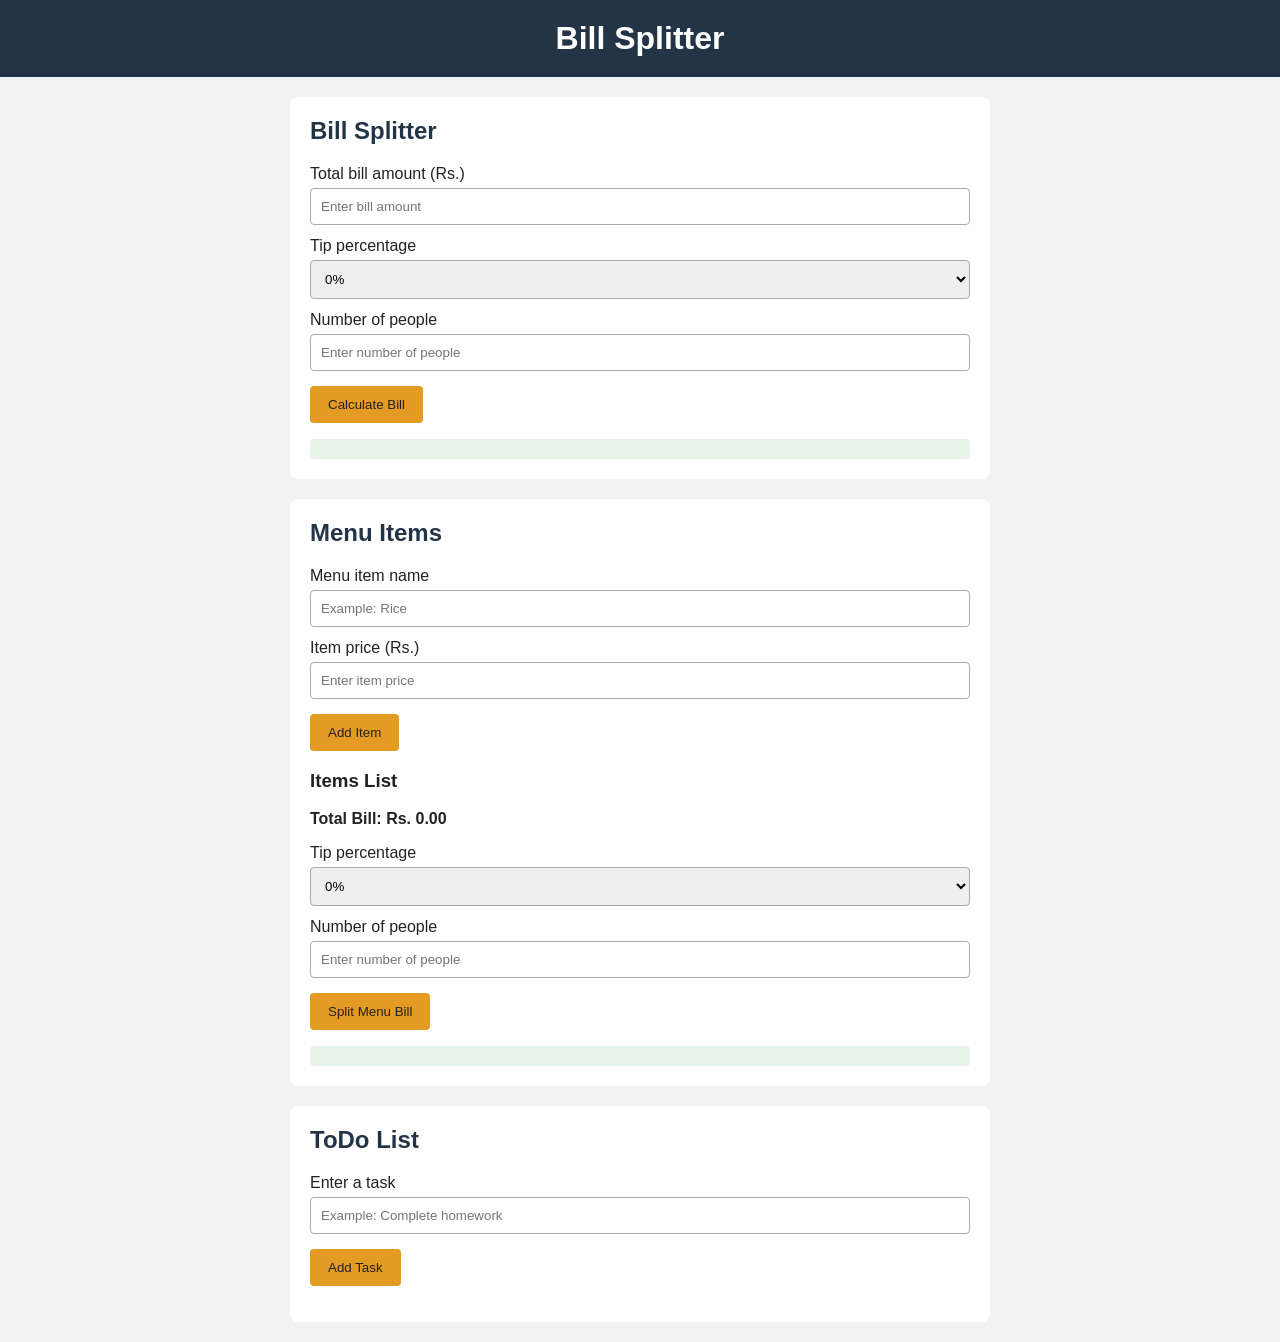
<file: Week_02/bill_splitter/index.html>
<!DOCTYPE html>
<html lang="en">
<head>
    <meta charset="UTF-8">
    <meta name="viewport" content="width=device-width, initial-scale=1.0">
    <title>Bill Splitter</title>
    <link rel="stylesheet" href="style.css">
</head>
<body>

    <header>
        <h1>Bill Splitter</h1>
        
    </header>

    <main>
        <!-- TASK 1: BILL SPLITTER -->
        <section class="box">
            <h2> Bill Splitter</h2>

            <label for="billAmount">Total bill amount (Rs.)</label>
            <input type="number" id="billAmount" placeholder="Enter bill amount">

            <label for="tipRate">Tip percentage</label>
            <select id="tipRate">
                <option value="0">0%</option>
                <option value="5">5%</option>
                <option value="10">10%</option>
                <option value="15">15%</option>
                <option value="20">20%</option>
            </select>

            <label for="people">Number of people</label>
            <input type="number" id="people" placeholder="Enter number of people">

            <button type="button" id="splitButton">Calculate Bill</button>
            <p id="billError" class="error"></p>
            <div id="billResult" class="result"></div>
        </section>

        <!-- TASK 2: MENU ITEMS -->
        <section class="box">
            <h2>Menu Items</h2>

            <label for="itemName">Menu item name</label>
            <input type="text" id="itemName" placeholder="Example: Rice">

            <label for="itemPrice">Item price (Rs.)</label>
            <input type="number" id="itemPrice" placeholder="Enter item price">

            <button type="button" id="addButton">Add Item</button>
            <p id="itemError" class="error"></p>

            <h3>Items List</h3>
            <ul id="itemList"></ul>

            <p><strong>Total Bill: Rs. <span id="menuTotal">0.00</span></strong></p>

            <label for="menuTip">Tip percentage</label>
            <select id="menuTip">
                <option value="0">0%</option>
                <option value="5">5%</option>
                <option value="10">10%</option>
                <option value="15">15%</option>
                <option value="20">20%</option>
            </select>

            <label for="menuPeople">Number of people</label>
            <input type="number" id="menuPeople" placeholder="Enter number of people">

            <button type="button" id="menuSplitButton">Split Menu Bill</button>
            <p id="menuSplitError" class="error"></p>
            <div id="menuResult" class="result"></div>
        </section>

        <!-- TASK 3: TODO LIST -->
        <section class="box">
            <h2>ToDo List</h2>

            <label for="todoInput">Enter a task</label>
            <input type="text" id="todoInput" placeholder="Example: Complete homework">

            <button type="button" id="todoButton">Add Task</button>
            <p id="todoError" class="error"></p>

            <ul id="todoList"></ul>
        </section>
    </main>

    
    <script src="script.js"></script>
</body>
</html>
</file>
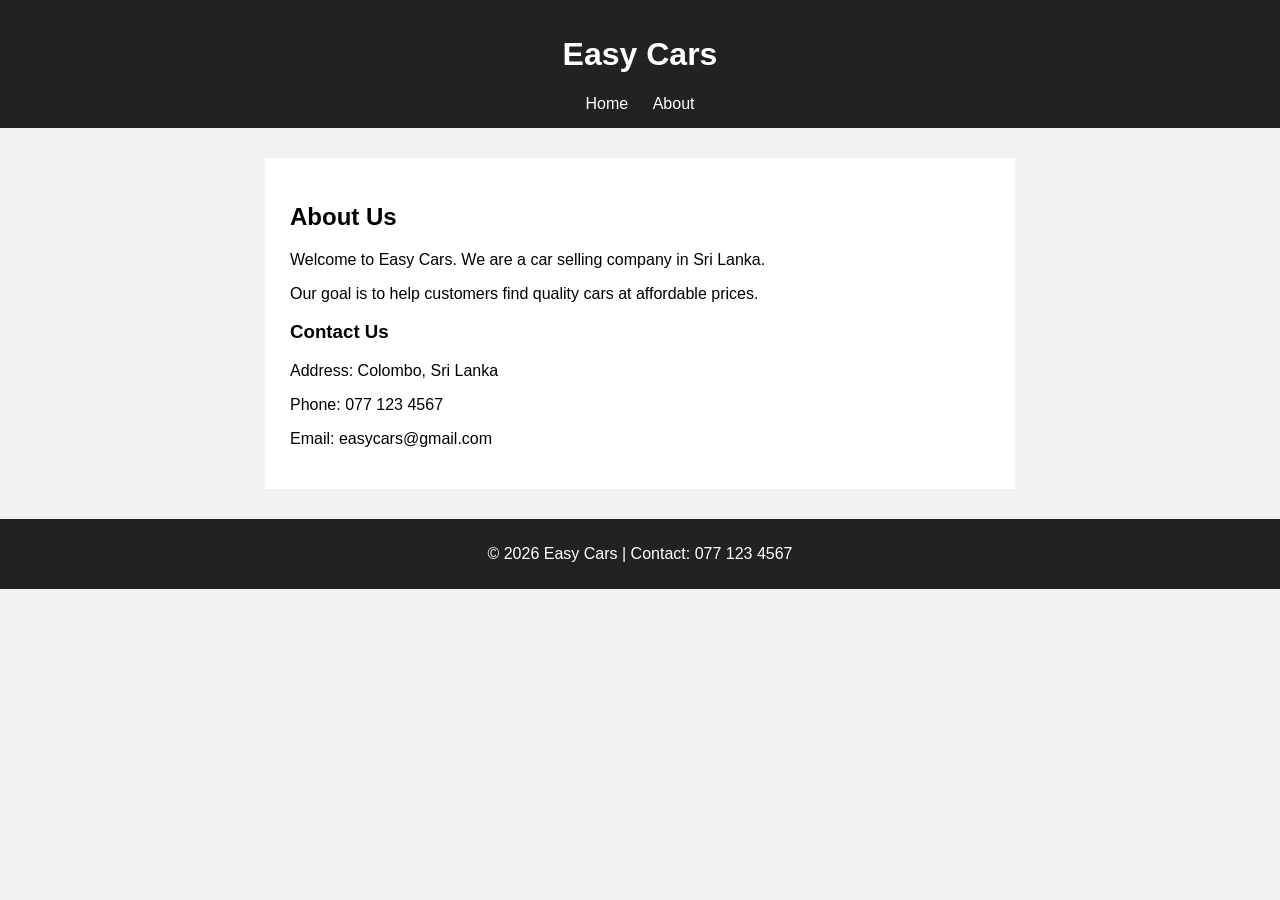
<file: Week_01/Easy_car web site/about.html>
<!DOCTYPE html>
<html lang="en">
<head>
    <meta charset="UTF-8">
    <meta name="viewport" content="width=device-width, initial-scale=1.0">
    <title>Easy Cars - About</title>
    <link rel="stylesheet" href="style.css">
</head>
<body>

    <header>
        <h1>Easy Cars</h1>
        <nav>
            <a href="index.html">Home</a>
            <a href="about.html">About</a>
        </nav>
    </header>

    <main class="about">
        <h2>About Us</h2>
        <p>Welcome to Easy Cars. We are a car selling company in Sri Lanka.</p>
        <p>Our goal is to help customers find quality cars at affordable prices.</p>

        <h3>Contact Us</h3>
        <p>Address: Colombo, Sri Lanka</p>
        <p>Phone: 077 123 4567</p>
        <p>Email: easycars@gmail.com</p>
    </main>

    <footer>
        <p>© 2026 Easy Cars | Contact: 077 123 4567</p>
    </footer>

</body>
</html>
</file>
<file: Week_02/bill_splitter/style.css>
/* Basic page design */
body {
    font-family: Arial, sans-serif;
    background-color: #f2f2f2;
    margin: 0;
    color: #222;
}

header {
    background-color: #243447;
    color: white;
    text-align: center;
    padding: 20px;
}

header h1 {
    margin: 0;
}

main {
    width: 90%;
    max-width: 700px;
    margin: 20px auto;
}

.box {
    background-color: white;
    padding: 20px;
    margin-bottom: 20px;
    border-radius: 8px;
}

h2 {
    color: #243447;
    margin-top: 0;
}

label {
    display: block;
    margin-top: 12px;
    margin-bottom: 5px;
}

input, select {
    width: 100%;
    padding: 10px;
    border: 1px solid #aaa;
    border-radius: 4px;
    box-sizing: border-box;
}

button {
    background-color: #e49b24;
    color: #222;
    border: none;
    padding: 11px 18px;
    margin-top: 15px;
    border-radius: 4px;
    cursor: pointer;
}

button:hover {
    background-color: #cc8413;
}

.error {
    color: #c62828;
    font-weight: bold;
}

.result {
    background-color: #e8f3e9;
    padding: 10px;
    margin-top: 10px;
    border-radius: 4px;
}

ul {
    padding-left: 22px;
}

li {
    margin: 8px 0;
}

.completed {
    text-decoration: line-through;
    color: #777;
}

footer {
    background-color: #243447;
    color: white;
    text-align: center;
    padding: 12px;
}

/* Small screen design */
@media (max-width: 500px) {
    main {
        width: 94%;
    }

    .box {
        padding: 15px;
    }
}
</file>
<file: Week_01/Easy_car web site/style.css>
/* Simple CSS for both pages */

body {
    margin: 0;
    font-family: Arial, sans-serif;
    background-color: #f2f2f2;
}

/* Header */
header {
    background-color: #222;
    color: white;
    padding: 15px;
    text-align: center;
}

nav a {
    color: white;
    text-decoration: none;
    margin: 10px;
}

/* Home page welcome section */
.welcome {
    background-color: #ddd;
    text-align: center;
    padding: 35px 10px;
}

.heading {
    text-align: center;
}

/* Car columns */
.cars {
    display: flex;
    justify-content: center;
    gap: 20px;
    padding: 20px;
}

.car {
    background-color: white;
    width: 30%;
    padding: 10px;
    text-align: center;
}

.car img {
    width: 100%;
    height: 180px;
    object-fit: cover;
}

/* About page */
.about {
    background-color: white;
    max-width: 700px;
    margin: 30px auto;
    padding: 25px;
    min-height: 250px;
}

/* Footer */
footer {
    background-color: #222;
    color: white;
    text-align: center;
    padding: 10px;
}

/* Mobile responsive layout */
@media (max-width: 600px) {
    .cars {
        flex-direction: column;
    }

    .car {
        width: auto;
    }

    .about {
        margin: 15px;
    }
}
</file>
